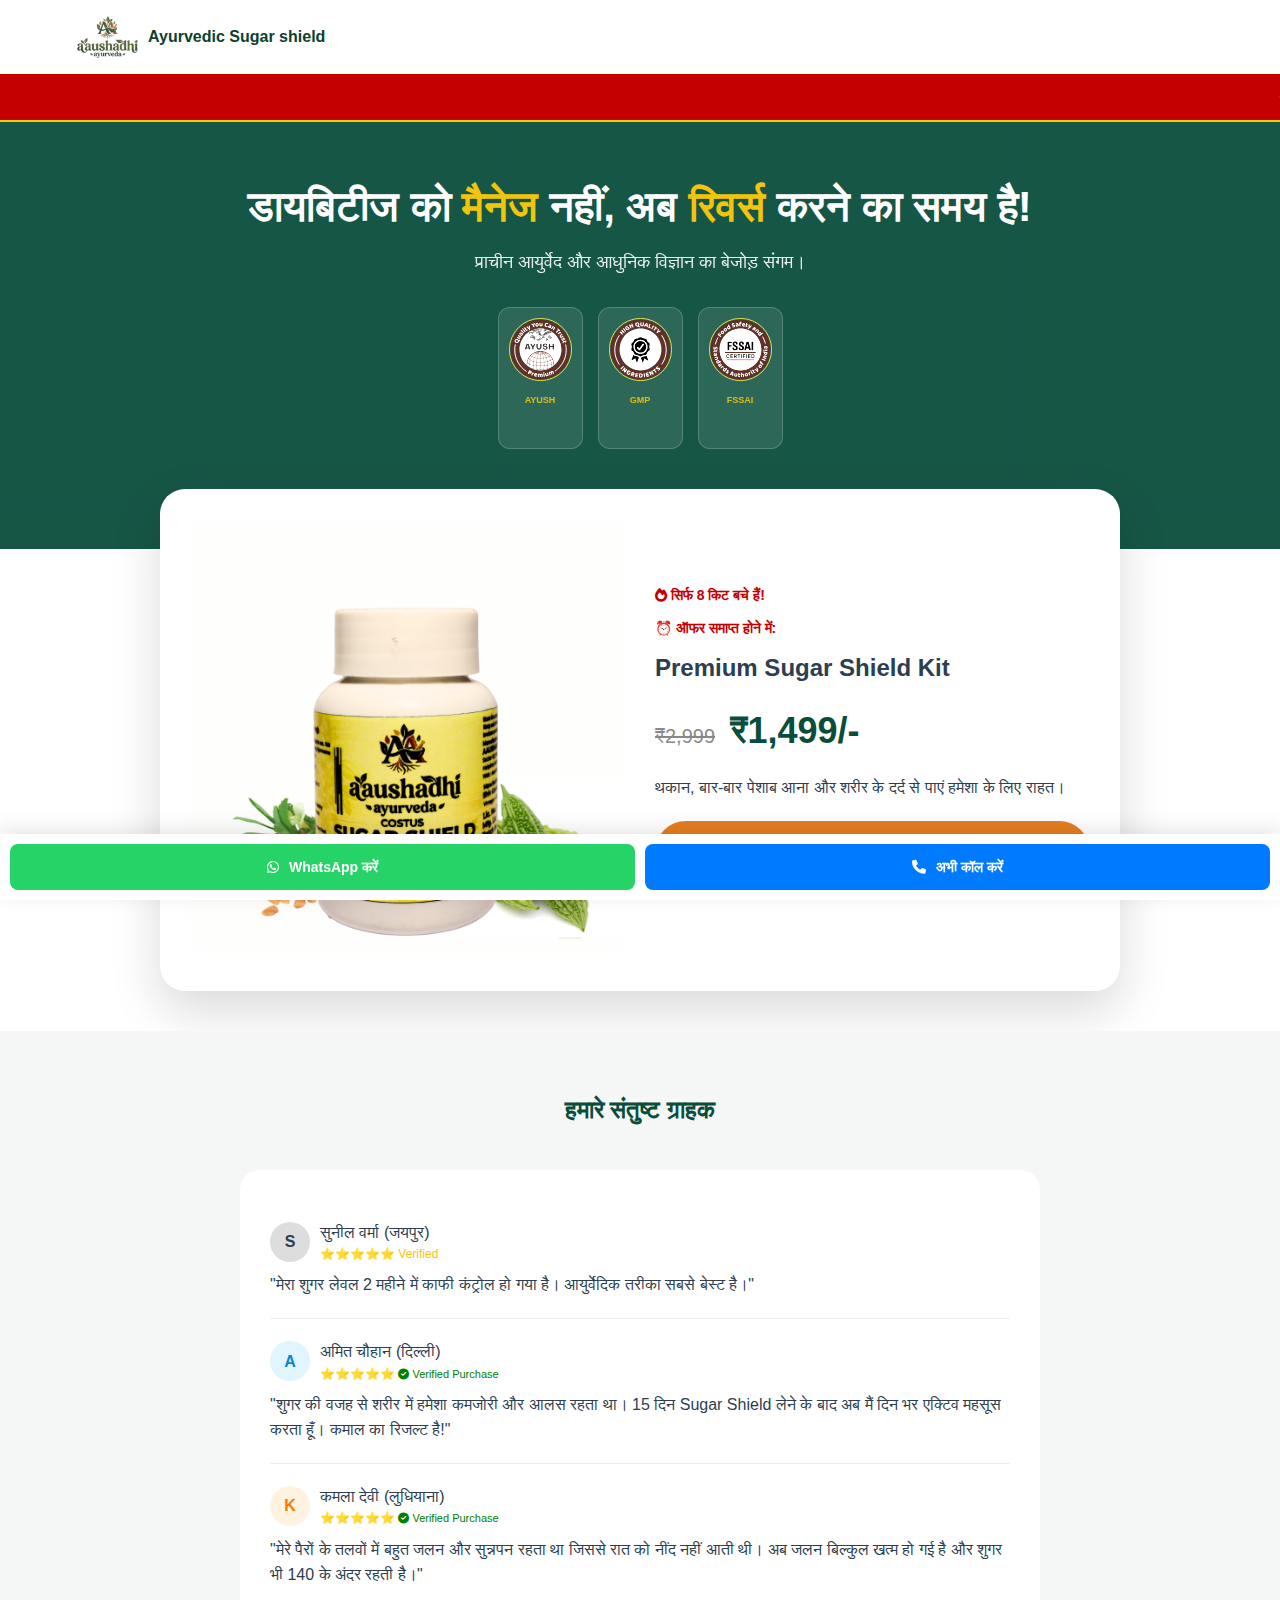
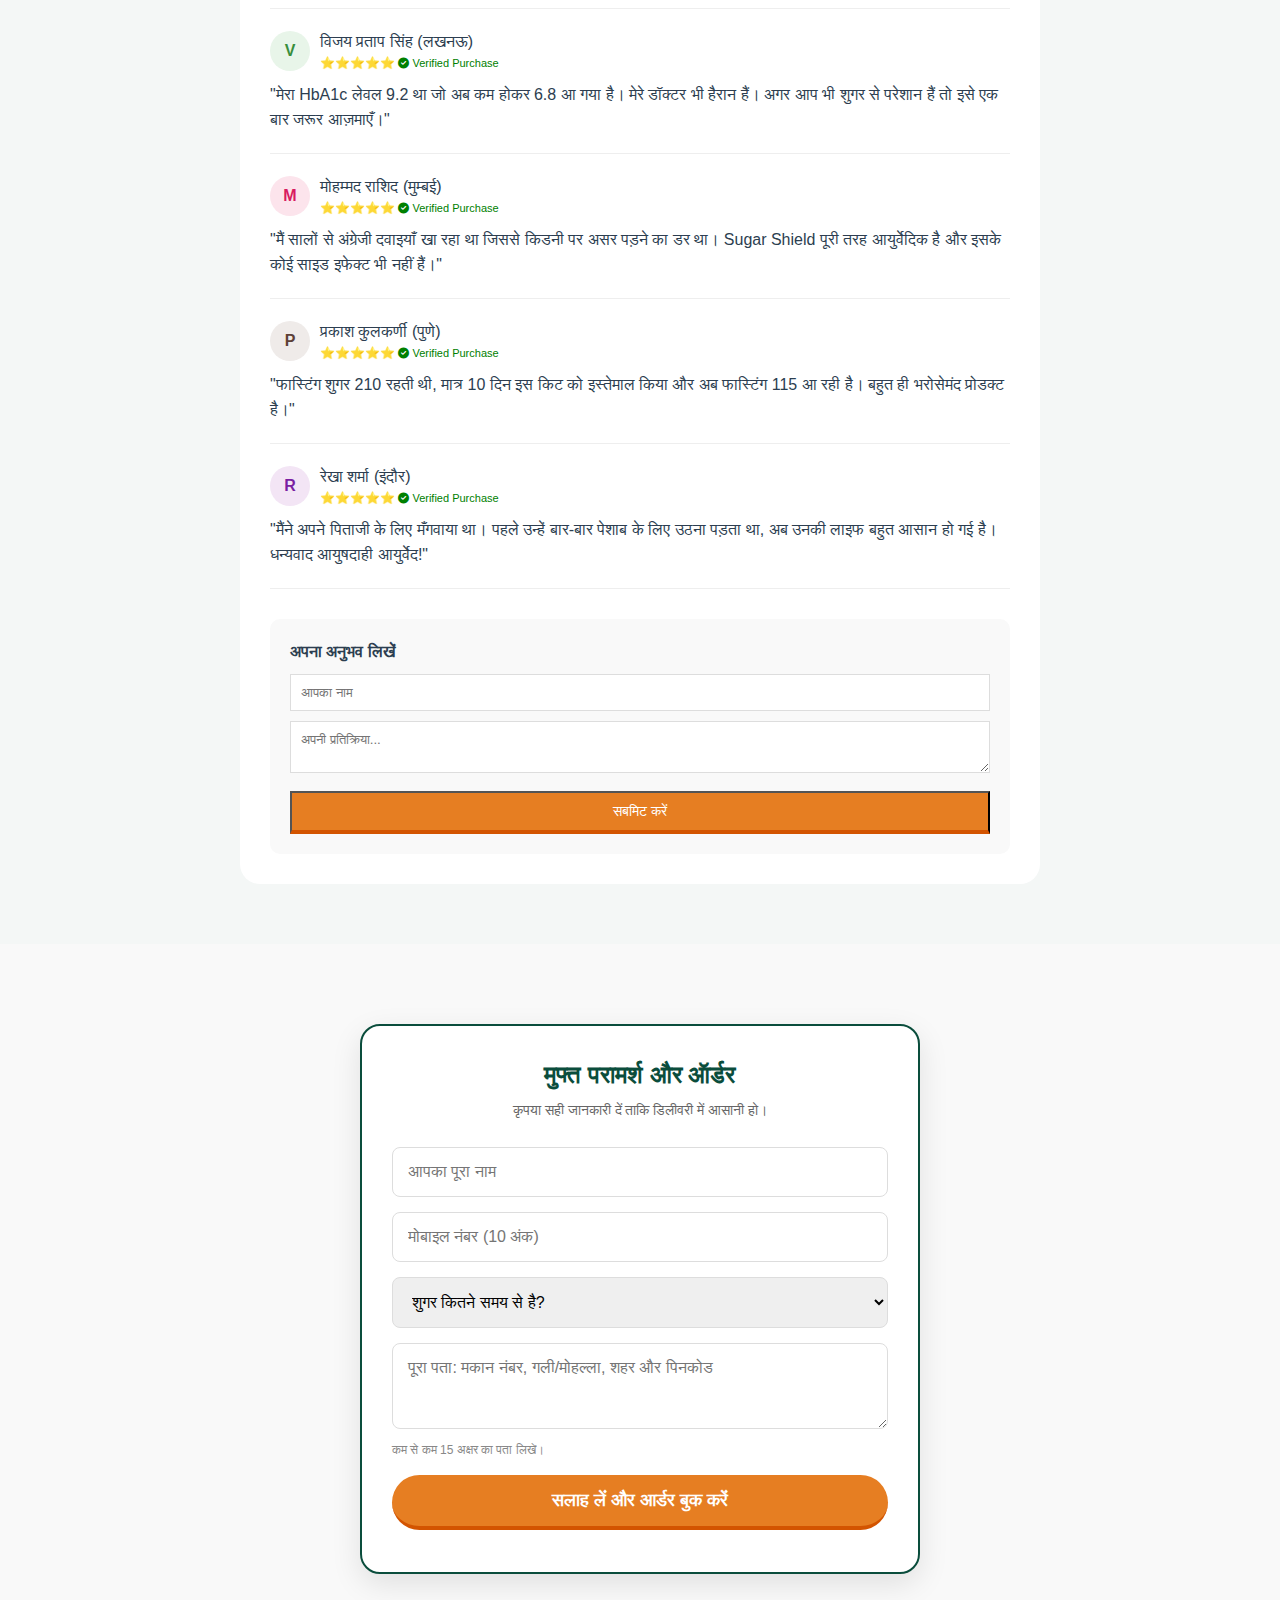
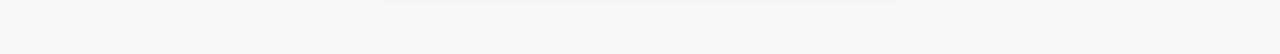
<file: page2.html>
<!DOCTYPE html>
<html lang="hi">
<head>
    <meta charset="UTF-8">
    <meta name="viewport" content="width=device-width, initial-scale=1.0">
    <title>Sugar Shield | भारत का No.1 आयुर्वेदिक शुगर उपचार</title>
    <link rel="stylesheet" href="https://cdnjs.cloudflare.com/ajax/libs/font-awesome/6.0.0/css/all.min.css">
     <!-- Meta Pixel Code -->
<script>
!function(f,b,e,v,n,t,s)
{if(f.fbq)return;n=f.fbq=function(){n.callMethod?
n.callMethod.apply(n,arguments):n.queue.push(arguments)};
if(!f._fbq)f._fbq=n;n.push=n;n.loaded=!0;n.version='2.0';
n.queue=[];t=b.createElement(e);t.async=!0;
t.src=v;s=b.getElementsByTagName(e)[0];
s.parentNode.insertBefore(t,s)}(window, document,'script',
'https://connect.facebook.net/en_US/fbevents.js');
fbq('init', '2762433590774315');
fbq('track', 'PageView');
</script>
<noscript><img height="1" width="1" style="display:none"
src="https://www.facebook.com/tr?id=2762433590774315&ev=PageView&noscript=1"
/></noscript>
<!-- End Meta Pixel Code -->
    
    <style>
        :root {
            --primary: #0a4d3c; 
            --secondary: #e67e22; 
            --accent: #c40000; 
            --light-bg: #f4f7f6;
            --text-dark: #2c3e50;
        }

        * {margin:0; padding:0; box-sizing:border-box; font-family: 'Segoe UI', Roboto, sans-serif;}
        body { background-color: #fff; color: var(--text-dark); line-height: 1.6; scroll-behavior: smooth;}
        .header {
    width: 100%;
    padding: 16px 6%;
    background: #ffffff;
    display: flex;
    align-items: center;
    justify-content: space-between;
    box-shadow: 0 4px 20px rgba(0,0,0,0.05);
    position: relative;
    z-index: 100;
}

.logo {
    display: flex;
    align-items: center;
    gap: 10px;
}

.logo img {
    height: 42px;
}

.logo span {
    font-size: 16px;
    font-weight: 700;
    color: #0d3f2e;
}

        /* --- 1. PROMO BAR --- */
        .promo-bar {
            background: var(--accent); color: white; overflow: hidden; white-space: nowrap;
            padding: 12px 0; font-size: 14px; font-weight: bold; position: sticky; top: 0; z-index: 1000;
            border-bottom: 2px solid #ffcc00; display: flex;
        }
        .scrolling-text { display: inline-block; padding-left: 100%; animation: marquee 20s linear infinite; }
        .scrolling-text span { margin-right: 50px; }
        @keyframes marquee { 0%{ transform: translate(0, 0); } 100% { transform: translate(-100%, 0); } }
        .flash-deal { color: #f1c40f; animation: blinker 1.5s linear infinite; }
        @keyframes blinker { 50% { opacity: 0; } }

        /* --- 2. HERO SECTION --- */
        .hero {
            background: linear-gradient(rgba(10, 77, 60, 0.95), rgba(10, 77, 60, 0.95)), url('https://www.transparenttextures.com/patterns/natural-paper.png');
            color: white; padding: 60px 20px 100px; text-align: center;
        }
        .hero h1 { font-size: clamp(26px, 5vw, 42px); margin-bottom: 15px; line-height: 1.2; }
        .hero h1 span { color: #f1c40f; }
        .hero p { font-size: 18px; opacity: 0.9; margin-bottom: 30px; }

        /* --- 3. TRUST & CERTIFICATES --- */
        .cert-gallery { display: flex; justify-content: center; gap: 15px; margin-top: 25px; flex-wrap: wrap; }
        .cert-item { 
            background: rgba(255, 255, 255, 0.1); padding: 10px; border-radius: 12px; 
            width: 85px; border: 1px solid rgba(255,255,255,0.2); text-align: center;
        }
        .cert-item img { width: 100%; height: auto; filter: brightness(1.2); }
        .cert-item p { font-size: 9px; margin-top: 5px; color: #f1c40f; font-weight: bold; }

        /* --- 4. PRODUCT CARD --- */
        .container { max-width: 1000px; margin: auto; padding: 0 20px; }
        .main-card {
            background: white; border-radius: 25px; margin: -60px auto 40px;
            padding: 30px; box-shadow: 0 20px 50px rgba(0,0,0,0.15);
            display: grid; grid-template-columns: 1fr 1fr; gap: 30px; align-items: center;
        }
        .stock-count { color: var(--accent); font-weight: bold; font-size: 14px; margin-bottom: 10px; display: block; }
        .price-tag { font-size: 36px; font-weight: 800; color: var(--primary); }
        .old-price { text-decoration: line-through; color: #888; font-size: 20px; margin-right: 10px; }

        /* --- 5. BUTTONS --- */
        .btn {
            display: flex; align-items: center; justify-content: center; gap: 10px;
            padding: 18px; border-radius: 50px; text-decoration: none; font-weight: 700;
            margin-bottom: 12px; font-size: 18px; transition: 0.3s; cursor: pointer; border: none;
        }
        .btn-form { background: var(--secondary); color: white; border-bottom: 4px solid #d35400; width: 100%; }
        .btn-form:hover { transform: scale(1.02); }

        /* --- 6. REVIEWS --- */
        .bg-light { background: var(--light-bg); padding: 60px 0; }
        .comments-section { max-width: 800px; margin: auto; background: #fff; padding: 30px; border-radius: 20px; }
        .comment-card { border-bottom: 1px solid #eee; padding: 20px 0; }
        .comment-header { display: flex; align-items: center; gap: 10px; margin-bottom: 8px; }
        .user-avatar { width: 40px; height: 40px; background: #ddd; border-radius: 50%; display: flex; align-items: center; justify-content: center; font-weight: bold; }
        .stars { color: #f1c40f; font-size: 12px; }

        /* --- 7. LEAD FORM --- */
        /* --- SMART FORM CSS --- */
        .form-container { background: #fff; padding: 30px; border-radius: 20px; border: 2px solid var(--primary); box-shadow: 0 10px 30px rgba(0,0,0,0.1); }
        .input-group { margin-bottom: 15px; text-align: left; }
        
        .smart-input, select {
            width: 100%; padding: 15px; border: 1px solid #ddd; border-radius: 8px; 
            font-size: 16px; transition: all 0.3s ease;
        }

        .smart-input:focus { border-color: var(--secondary); outline: none; box-shadow: 0 0 8px rgba(230, 126, 34, 0.3); }

        /* Green border when valid */
        .smart-input:valid:not(:placeholder-shown) { border-color: #27ae60; }

        .error-hint { color: #c40000; font-size: 12px; margin-top: 5px; display: none; font-weight: bold; }
        /* --- BUTTONS --- */
        .btn {
            display: flex; align-items: center; justify-content: center; gap: 10px;
            padding: 15px; border-radius: 50px; text-decoration: none; font-weight: 700;
            transition: 0.3s; cursor: pointer; border: none;
        }
        .btn-form { background: var(--secondary); color: white; border-bottom: 4px solid #d35400; width: 100%; font-size: 18px; margin-top: 10px;}
        .btn-form:hover { background: #d35400; transform: translateY(-2px); }

        /* --- ANIMATED STICKY FOOTER --- */
        .sticky-footer {
            position: fixed; bottom: 0; left: 0; right: 0; background: white;
            display: flex; padding: 12px; gap: 10px; box-shadow: 0 -5px 20px rgba(0,0,0,0.1); z-index: 1000;
        }
        .wobble-btn {
            flex: 1; border-radius: 10px; font-size: 14px;
            animation: wobble 3s infinite ease-in-out;
        }
        @keyframes wobble {
            0%, 100% { transform: scale(1); }
            50% { transform: scale(1.05); }
            70% { transform: rotate(1deg); }
            80% { transform: rotate(-1deg); }
        }

        @media (max-width: 768px) { 
            .main-card { grid-template-columns: 1fr; text-align: center; } 
            .hero { padding: 40px 15px 80px; }
        }
        /* --- 8. FOOTER --- */
        .sticky-footer { position: fixed; bottom: 0; left: 0; right: 0; background: white; display: flex; padding: 10px; gap: 10px; box-shadow: 0 -5px 20px rgba(0,0,0,0.1); z-index: 999; }
        .sticky-footer .btn { margin-bottom: 0; flex: 1; font-size: 14px; padding: 12px; border-radius: 8px; }

        @media (max-width: 768px) { .main-card { grid-template-columns: 1fr; text-align: center; } }
        * ===== AUTO POPUP FORM ===== */
.popup-overlay {
    position: fixed;
    inset: 0;
    background: rgba(0,0,0,0.65);
    display: none;
    align-items: center;
    justify-content: center;
    z-index: 2000;
}

.popup-box {
    background: #fff;
    width: 95%;
    max-width: 520px;
    border-radius: 20px;
    padding: 25px;
    position: relative;
    animation: popupScale 0.4s ease;
}

@keyframes popupScale {
    from { transform: scale(0.8); opacity: 0; }
    to { transform: scale(1); opacity: 1; }
}

.popup-close {
    position: absolute;
    top: 12px;
    right: 15px;
    font-size: 22px;
    cursor: pointer;
    color: #888;
}
    </style>
    
</head>
<body>
     <!-- HEADER WITH LOGO -->
<header class="header">
    <div class="logo">
        <img src="logo.png" alt="Ayurvedic Diabetes Care Logo">
        <span>Ayurvedic Sugar shield</span>
    </div>
</header>


    <div class="promo-bar">
        <div class="scrolling-text">
            <span><i class="fas fa-bolt"></i> <span class="flash-deal">फ्लैश सेल:</span> पहले 50 ग्राहकों को 50% की भारी छूट!</span>
            <span><i class="fas fa-truck"></i> पूरे भारत में फ्री होम डिलीवरी!</span>
            <span><i class="fas fa-history"></i> ऑफर समाप्त होने में केवल कुछ ही घंटे शेष!</span>
        </div>
    </div>

    <section class="hero">
        <div class="container">
            <h1>डायबिटीज को <span>मैनेज</span> नहीं, अब <span>रिवर्स</span> करने का समय है!</h1>
            <p>प्राचीन आयुर्वेद और आधुनिक विज्ञान का बेजोड़ संगम।</p>
            
            <div class="cert-gallery">
                <div class="cert-item"><img src="ayush.svg" alt="AYUSH"><p>AYUSH</p></div>
                <div class="cert-item"><img src="gmp.svg" alt="GMP"><p>GMP</p></div>
<div class="cert-item"><img src="fss.svg"FSSAI"><p>FSSAI</p></div>
            </div>
        </div>
    </section>

    <div class="container">
        <div class="main-card">
            <div class="prod-img">
                <img src="Image7.png" alt="Diabetes Kit" style="width:100%; border-radius:15px;">
            </div>
            <div class="prod-content">
                <span class="stock-count"><i class="fas fa-fire"></i> सिर्फ 8 किट बचे हैं!</span>
                <div id="dealTimer" style="margin-bottom:10px; font-size:14px; color:#c40000; font-weight:bold;">
⏰ ऑफर समाप्त होने में: <span id="timer"></span>
</div>

                <h2>Premium Sugar Shield  Kit</h2>
                <div class="price-box" style="margin: 15px 0;">
                    <span class="old-price">₹2,999</span>
                    <span class="price-tag">₹1,499/-</span>
                </div>
                <p>थकान, बार-बार पेशाब आना और शरीर के दर्द से पाएं हमेशा के लिए राहत।</p>
                <a href="#lead-form" class="btn btn-form" style="margin-top: 20px;">ऑर्डर बुक करें</a>
            </div>
        </div>
    </div>

    <section class="bg-light">
        <div class="container">
            <h2 style="text-align: center; margin-bottom: 40px; color: var(--primary);">हमारे संतुष्ट ग्राहक</h2>
            <div class="comments-section">
                <div class="comment-card">
                    <div class="comment-header">
                        <div class="user-avatar">S</div>
                        <div>
                            <div class="comment-name">सुनील वर्मा (जयपुर)</div>
                            <div class="stars">⭐⭐⭐⭐⭐ Verified</div>
                        </div>
                    </div>
                    <p>"मेरा शुगर लेवल 2 महीने में काफी कंट्रोल हो गया है। आयुर्वेदिक तरीका सबसे बेस्ट है।"</p>
                </div>
                <div class="comment-card">
    <div class="comment-header">
        <div class="user-avatar" style="background: #e1f5fe; color: #0288d1;">A</div>
        <div>
            <div class="comment-name">अमित चौहान (दिल्ली)</div>
            <div class="stars">⭐⭐⭐⭐⭐ <span style="color:green; font-size:11px;"><i class="fas fa-check-circle"></i> Verified Purchase</span></div>
        </div>
    </div>
    <p class="comment-text">"शुगर की वजह से शरीर में हमेशा कमजोरी और आलस रहता था। 15 दिन Sugar Shield लेने के बाद अब मैं दिन भर एक्टिव महसूस करता हूँ। कमाल का रिजल्ट है!"</p>
</div>

<div class="comment-card">
    <div class="comment-header">
        <div class="user-avatar" style="background: #fff3e0; color: #f57c00;">K</div>
        <div>
            <div class="comment-name">कमला देवी (लुधियाना)</div>
            <div class="stars">⭐⭐⭐⭐⭐ <span style="color:green; font-size:11px;"><i class="fas fa-check-circle"></i> Verified Purchase</span></div>
        </div>
    </div>
    <p class="comment-text">"मेरे पैरों के तलवों में बहुत जलन और सुन्नपन रहता था जिससे रात को नींद नहीं आती थी। अब जलन बिल्कुल खत्म हो गई है और शुगर भी 140 के अंदर रहती है।"</p>
</div>

<div class="comment-card">
    <div class="comment-header">
        <div class="user-avatar" style="background: #e8f5e9; color: #388e3c;">V</div>
        <div>
            <div class="comment-name">विजय प्रताप सिंह (लखनऊ)</div>
            <div class="stars">⭐⭐⭐⭐⭐ <span style="color:green; font-size:11px;"><i class="fas fa-check-circle"></i> Verified Purchase</span></div>
        </div>
    </div>
    <p class="comment-text">"मेरा HbA1c लेवल 9.2 था जो अब कम होकर 6.8 आ गया है। मेरे डॉक्टर भी हैरान हैं। अगर आप भी शुगर से परेशान हैं तो इसे एक बार जरूर आज़माएँ।"</p>
</div>

<div class="comment-card">
    <div class="comment-header">
        <div class="user-avatar" style="background: #fce4ec; color: #d81b60;">M</div>
        <div>
            <div class="comment-name">मोहम्मद राशिद (मुम्बई)</div>
            <div class="stars">⭐⭐⭐⭐⭐ <span style="color:green; font-size:11px;"><i class="fas fa-check-circle"></i> Verified Purchase</span></div>
        </div>
    </div>
    <p class="comment-text">"मैं सालों से अंग्रेजी दवाइयाँ खा रहा था जिससे किडनी पर असर पड़ने का डर था। Sugar Shield  पूरी तरह आयुर्वेदिक है और इसके कोई साइड इफेक्ट भी नहीं हैं।"</p>
</div>

<div class="comment-card">
    <div class="comment-header">
        <div class="user-avatar" style="background: #efebe9; color: #5d4037;">P</div>
        <div>
            <div class="comment-name">प्रकाश कुलकर्णी (पुणे)</div>
            <div class="stars">⭐⭐⭐⭐⭐ <span style="color:green; font-size:11px;"><i class="fas fa-check-circle"></i> Verified Purchase</span></div>
        </div>
    </div>
    <p class="comment-text">"फास्टिंग शुगर 210 रहती थी, मात्र 10 दिन इस किट को इस्तेमाल किया और अब फास्टिंग 115 आ रही है। बहुत ही भरोसेमंद प्रोडक्ट है।"</p>
</div>

<div class="comment-card">
    <div class="comment-header">
        <div class="user-avatar" style="background: #f3e5f5; color: #7b1fa2;">R</div>
        <div>
            <div class="comment-name">रेखा शर्मा (इंदौर)</div>
            <div class="stars">⭐⭐⭐⭐⭐ <span style="color:green; font-size:11px;"><i class="fas fa-check-circle"></i> Verified Purchase</span></div>
        </div>
    </div>
    <p class="comment-text">"मैंने अपने पिताजी के लिए मँगवाया था। पहले उन्हें बार-बार पेशाब के लिए उठना पड़ता था, अब उनकी लाइफ बहुत आसान हो गई है। धन्यवाद आयुषदाही आयुर्वेद!"</p>
</div>
                
                <div style="margin-top:30px; background:#f9f9f9; padding:20px; border-radius:10px;">
                    <h4>अपना अनुभव लिखें</h4>
                    <input type="text" placeholder="आपका नाम" style="width:100%; padding:10px; margin:10px 0; border:1px solid #ddd;">
                    <textarea placeholder="अपनी प्रतिक्रिया..." style="width:100%; padding:10px; border:1px solid #ddd;"></textarea>
                    <button class="btn-form" style="padding:10px; font-size:14px; margin-top:10px;" onclick="alert('धन्यवाद! वेरिफिकेशन के बाद आपकी समीक्षा लाइव होगी।')">सबमिट करें</button>
                </div>
            </div>
        </div>
    </section>

 <section id="lead-form" style="padding: 80px 0; background-color: #f9f9f9;">
    <div class="container" style="max-width: 600px;">
        <div class="form-container">
            <h2 style="text-align:center; color:var(--primary); margin-bottom:5px;">मुफ्त परामर्श और ऑर्डर</h2>
            <p style="text-align:center; font-size:14px; margin-bottom:25px; color:#666;">कृपया सही जानकारी दें ताकि डिलीवरी में आसानी हो।</p>
            
            <form id="googleSheetForm">
                <input type="hidden" name="utm_source" id="utm_source">
                <input type="hidden" name="utm_medium" id="utm_medium">
                <input type="hidden" name="date" id="form_date">

                <div class="input-group">
                    <input type="text" name="name" class="smart-input" placeholder="आपका पूरा नाम" required minlength="3">
                </div>

                <div class="input-group">
                    <input type="tel" id="userPhone" name="phone" class="smart-input" 
                           placeholder="मोबाइल नंबर (10 अंक)" required 
                           pattern="[6-9]{1}[0-9]{9}" maxlength="10">
                    <div id="phoneError" class="error-hint">कृपया सही 10 अंकों का नंबर लिखें (6-9 से शुरू)</div>
                </div>

                <div class="input-group">
                    <select name="sugar_type" required>
                        <option value="">शुगर कितने समय से है?</option>
                        <option value="Recently">हाल ही में पता चला (New)</option>
                        <option value="1-3 Years">1-3 साल</option>
                        <option value="5+ Years">5 साल से ज्यादा</option>
                    </select>
                </div>

                <div class="input-group">
                    <textarea name="address" class="smart-input" rows="3" 
                              placeholder="पूरा पता: मकान नंबर, गली/मोहल्ला, शहर और पिनकोड" 
                              required minlength="15"></textarea>
                    <div class="error-hint" style="display:block; color:#888; font-weight:normal;">कम से कम 15 अक्षर का पता लिखें।</div>
                </div>

                <button type="submit" id="submitBtn" class="btn btn-form">सलाह लें और आर्डर बुक करें</button>
            </form>
        </div>
    </div>
</section>

<div class="sticky-footer">
    <a href="https://wa.me/919457021934?text=Hi, I want to know more about Sugar shield" class="btn wobble-btn" style="background: #25D366; color: white;">
        <i class="fab fa-whatsapp"></i> WhatsApp करें
    </a>
    <a href="tel:+919457021934" class="btn wobble-btn" style="background: #007bff; color: white; animation-delay: 0.5s;">
        <i class="fas fa-phone"></i> अभी कॉल करें
    </a>
</div>

</div>
<script>
document.addEventListener("DOMContentLoaded", function () {

    // FORM & BUTTON
    const form = document.getElementById("googleSheetForm");
    const btn = document.getElementById("submitBtn");
    const phoneInput = document.getElementById("userPhone");
    const phoneError = document.getElementById("phoneError");

    // GOOGLE SCRIPT URL
    const scriptURL = "https://script.google.com/macros/s/AKfycbzZPqzJGlLlXIv7DZuAVUB48KgKzJsZN7ST9a98nlQtgyeZfKALKBYqHFxQuHiKGP3D/exec";

    // SET DATE & UTM
    document.getElementById("form_date").value = new Date().toLocaleString("en-IN");
    const urlParams = new URLSearchParams(window.location.search);
    document.getElementById("utm_source").value = urlParams.get("utm_source") || "Direct";
    document.getElementById("utm_medium").value = urlParams.get("utm_medium") || "None";

    // PHONE VALIDATION
    phoneInput.addEventListener("input", function () {
        this.value = this.value.replace(/[^0-9]/g, "");
        if (this.value.length > 0 && !/^[6-9]/.test(this.value)) {
            phoneError.style.display = "block";
        } else {
            phoneError.style.display = "none";
        }
    });

    // FORM SUBMIT
    form.addEventListener("submit", function (e) {
        e.preventDefault();

        // FINAL CHECK
        if (phoneInput.value.length !== 10) {
            alert("कृपया 10 अंकों का सही मोबाइल नंबर दर्ज करें।");
            phoneInput.focus();
            return;
        }

        // BUTTON LOADING
        btn.disabled = true;
        btn.innerHTML = "<i class='fas fa-spinner fa-spin'></i> भेजा जा रहा है...";

        fetch(scriptURL, {
            method: "POST",
            body: new FormData(form)
        })
        .then(response => {
            window.location.href = "thanku.html";
        })
        .catch(error => {
            btn.disabled = false;
            btn.innerHTML = "सलाह लें और आर्डर बुक करें";
            alert("नेटवर्क एरर! कृपया WhatsApp पर संपर्क करें।");
        });
    });

});
// ===== COUNTDOWN TIMER (30 MIN RESET) =====
let timeLeft = 8 * 60; // 30 minutes

function startTimer() {
    const timerEl = document.getElementById("timer");

    setInterval(() => {
        let minutes = Math.floor(timeLeft / 60);
        let seconds = timeLeft % 60;

        timerEl.innerHTML =
            `${minutes}m ${seconds < 10 ? "0" : ""}${seconds}s`;

        if (timeLeft > 0) timeLeft--;
    }, 1000);
}

startTimer();

</script>
</body>
</html>
</file>
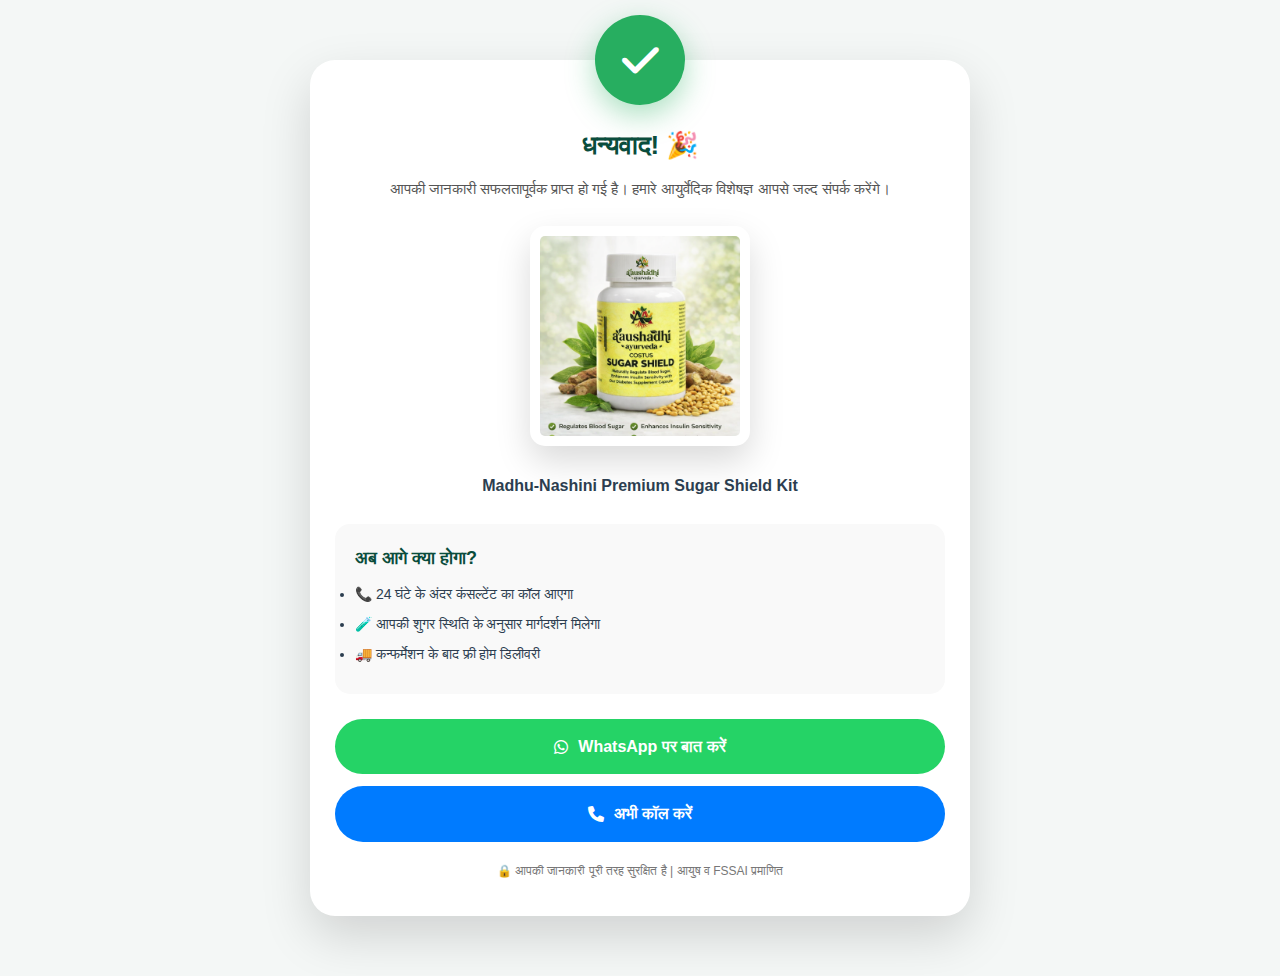
<file: thanku.html>
<!DOCTYPE html>
<html lang="hi">
<head>
<meta charset="UTF-8">
<meta name="viewport" content="width=device-width, initial-scale=1.0">
<title>धन्यवाद | Madhu-Nashini Order Confirmed</title>

<link rel="stylesheet" href="https://cdnjs.cloudflare.com/ajax/libs/font-awesome/6.0.0/css/all.min.css">

<style>
:root{
    --primary:#0a4d3c;
    --secondary:#e67e22;
    --light:#f4f7f6;
}

*{margin:0;padding:0;box-sizing:border-box;font-family:'Segoe UI',Roboto,sans-serif;}
body{background:var(--light);color:#2c3e50;line-height:1.6;}

.container{
    max-width:700px;
    margin:40px auto;
    padding:20px;
}

.card{
    background:#fff;
    border-radius:25px;
    padding:35px 25px;
    text-align:center;
    box-shadow:0 20px 50px rgba(0,0,0,0.15);
}

/* SUCCESS ICON */
.success-icon{
    width:90px;
    height:90px;
    background:#27ae60;
    color:#fff;
    border-radius:50%;
    display:flex;
    align-items:center;
    justify-content:center;
    font-size:42px;
    margin:-80px auto 20px;
    box-shadow:0 10px 30px rgba(39,174,96,0.4);
}

/* PRODUCT */
.product-img{
    max-width:220px;
    margin:20px auto;
}

.product-img img{
    width:100%;
    border-radius:15px;
    box-shadow:0 15px 35px rgba(0,0,0,0.15);
    background:#fff;
    padding:10px;
}

/* TEXT */
h1{
    color:var(--primary);
    font-size:26px;
    margin-bottom:10px;
}

.subtext{
    font-size:15px;
    color:#555;
    margin-bottom:25px;
}

/* STEPS */
.steps{
    text-align:left;
    background:#f9f9f9;
    padding:20px;
    border-radius:15px;
    margin:25px 0;
}

.steps h3{
    color:var(--primary);
    margin-bottom:10px;
    font-size:18px;
}

.steps li{
    margin-bottom:8px;
    font-size:14px;
}

/* BUTTONS */
.btn{
    display:flex;
    align-items:center;
    justify-content:center;
    gap:10px;
    padding:15px;
    border-radius:50px;
    text-decoration:none;
    font-weight:700;
    font-size:16px;
    margin-top:12px;
}

.btn-whatsapp{
    background:#25D366;
    color:#fff;
}

.btn-call{
    background:#007bff;
    color:#fff;
}

.btn:hover{
    transform:scale(1.03);
}

/* FOOT NOTE */
.note{
    font-size:12px;
    color:#777;
    margin-top:20px;
}
</style>
</head>

<body>

<div class="container">
    <div class="card">

        <div class="success-icon">
            <i class="fas fa-check"></i>
        </div>

        <h1>धन्यवाद! 🎉</h1>
        <p class="subtext">
            आपकी जानकारी सफलतापूर्वक प्राप्त हो गई है।  
            हमारे आयुर्वेदिक विशेषज्ञ आपसे जल्द संपर्क करेंगे।
        </p>

        <!-- PRODUCT IMAGE -->
        <div class="product-img">
            <img src="product.png" alt="Madhu-Nashini Diabetes Kit">
        </div>

        <strong>Madhu-Nashini Premium Sugar Shield Kit</strong>

        <!-- NEXT STEPS -->
        <div class="steps">
            <h3>अब आगे क्या होगा?</h3>
            <ul>
                <li>📞 24 घंटे के अंदर कंसल्टेंट का कॉल आएगा</li>
                <li>🧪 आपकी शुगर स्थिति के अनुसार मार्गदर्शन मिलेगा</li>
                <li>🚚 कन्फर्मेशन के बाद फ्री होम डिलीवरी</li>
            </ul>
        </div>

        <!-- CTA -->
        <a href="https://wa.me/919457021934?text=Hi, I have submitted the form for Madhu-Nashini. Please guide me." class="btn btn-whatsapp">
            <i class="fab fa-whatsapp"></i> WhatsApp पर बात करें
        </a>

        <a href="tel:+919457021934" class="btn btn-call">
            <i class="fas fa-phone"></i> अभी कॉल करें
        </a>

        <p class="note">
            🔒 आपकी जानकारी पूरी तरह सुरक्षित है | आयुष व FSSAI प्रमाणित
        </p>

    </div>
</div>

</body>
</html>
</file>
